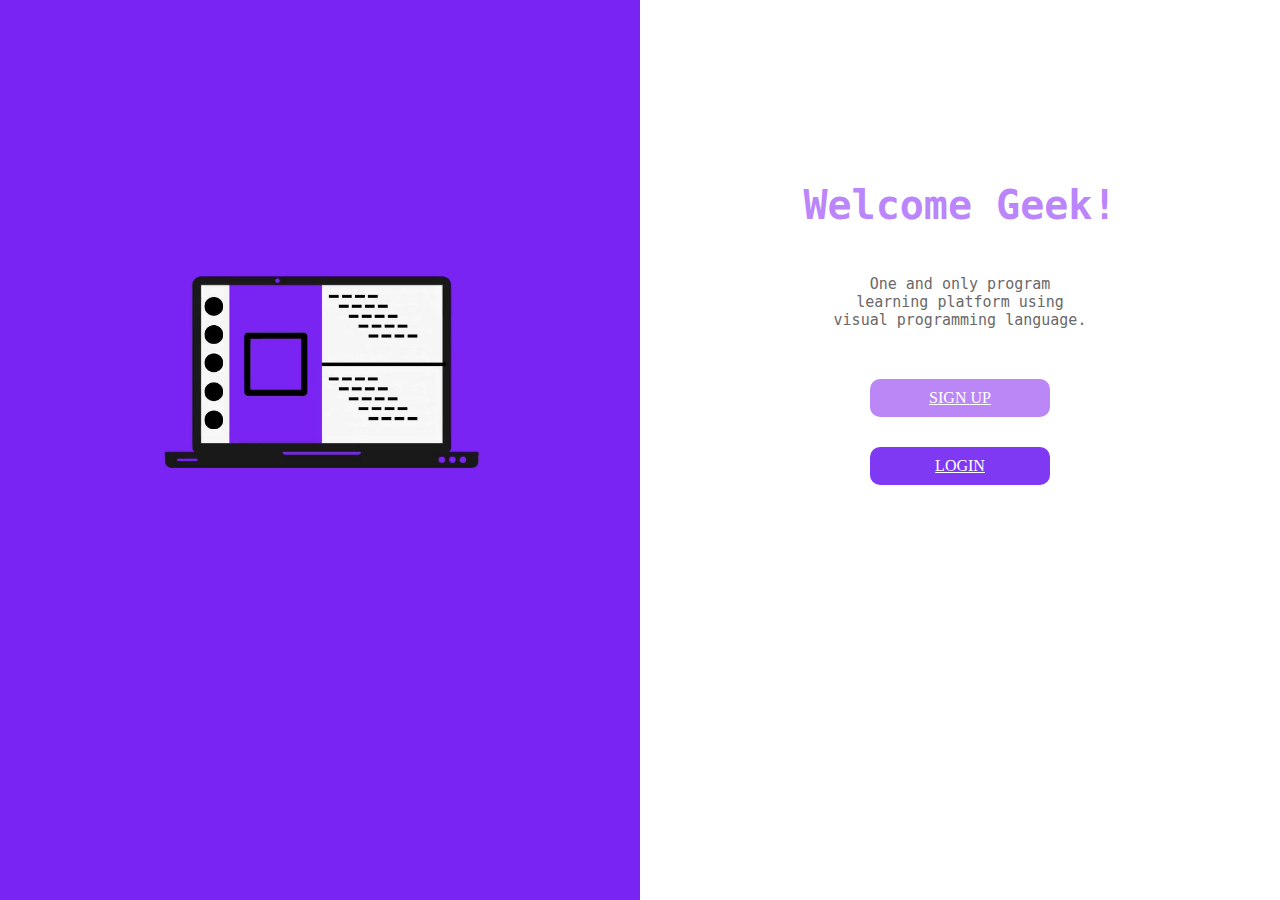
<file: index.html>
<html>
	<head>
		<title>Codeblocks</title>
		<link rel="stylesheet" type="text/css" href="styles.css">
	</head>
	<body>
		<aside class="left">
			<img src="anim.gif">
		</aside>
		<aside class="right">
			<h1>Welcome Geek!</h1>
			<span>One and only program learning platform using visual programming language.</span>
			<div>
				<a id="signupButton" href="signup.html">SIGN UP</a>
			</div>
			<div style="margin: 30px 0;">
				<a id="loginButton" href="login.html">LOGIN</a>
			</div>
		</aside>

	</body>
</html>
</file>
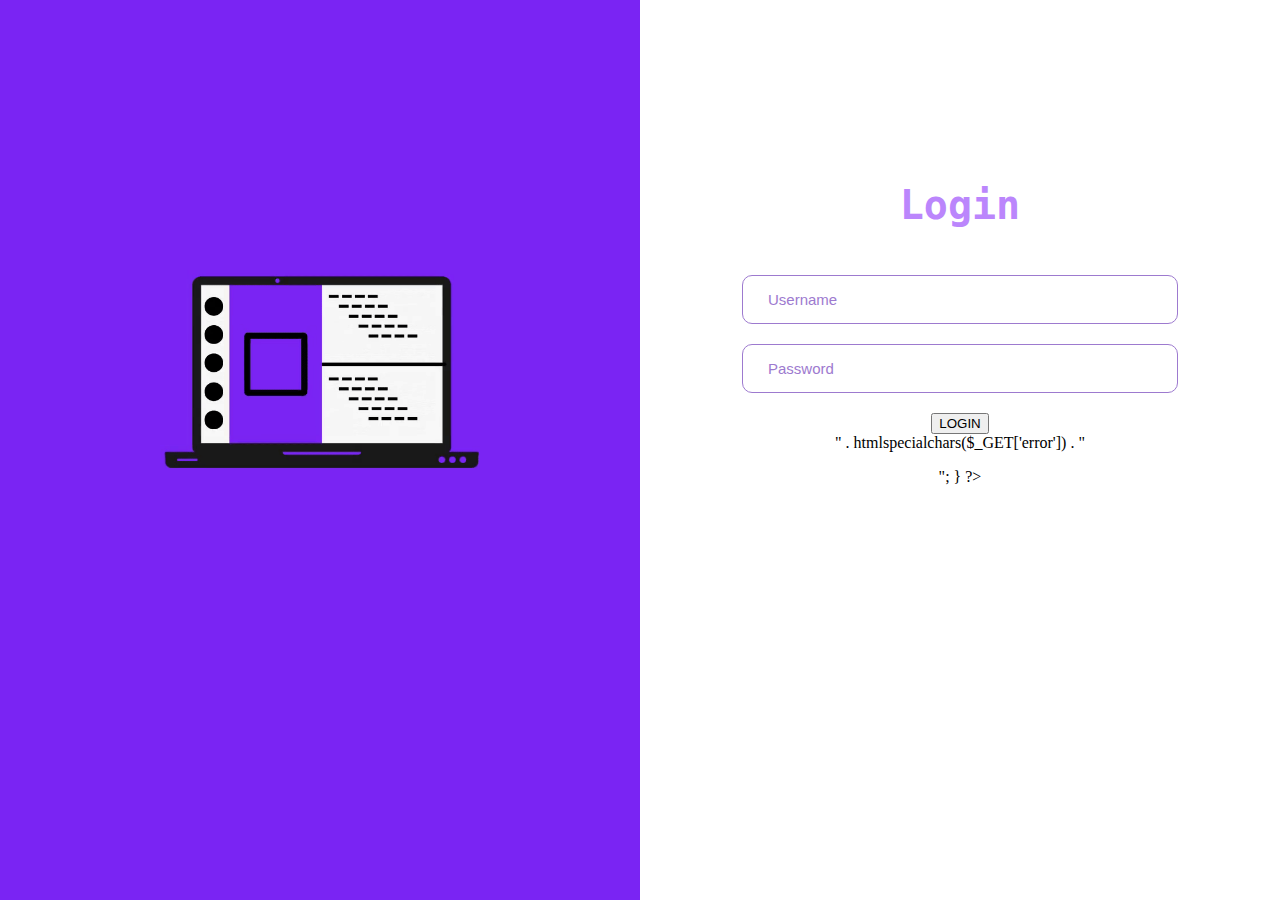
<file: login.html>
<!DOCTYPE html>
<html lang="en">
<head>
    <meta charset="UTF-8">
    <meta name="viewport" content="width=device-width, initial-scale=1.0">
    <title>Codeblocks | Login</title>
    <link rel="stylesheet" type="text/css" href="styles.css">
</head>
<body>
    <aside class="left">
        <img src="anim.gif" alt="Animation">
    </aside>
    <aside class="right">
        <h1>Login</h1>
        <form action="login.php" method="POST">
            <input type="text" name="username" placeholder="Username" required>
            <input type="password" name="password" placeholder="Password" required>
            <button type="submit">LOGIN</button>
        </form>
        <?php
        if (isset($_GET['error'])) {
            echo "<p style='color:red'>" . htmlspecialchars($_GET['error']) . "</p>";
        }
        ?>
    </aside>
</body>
</html>
</file>
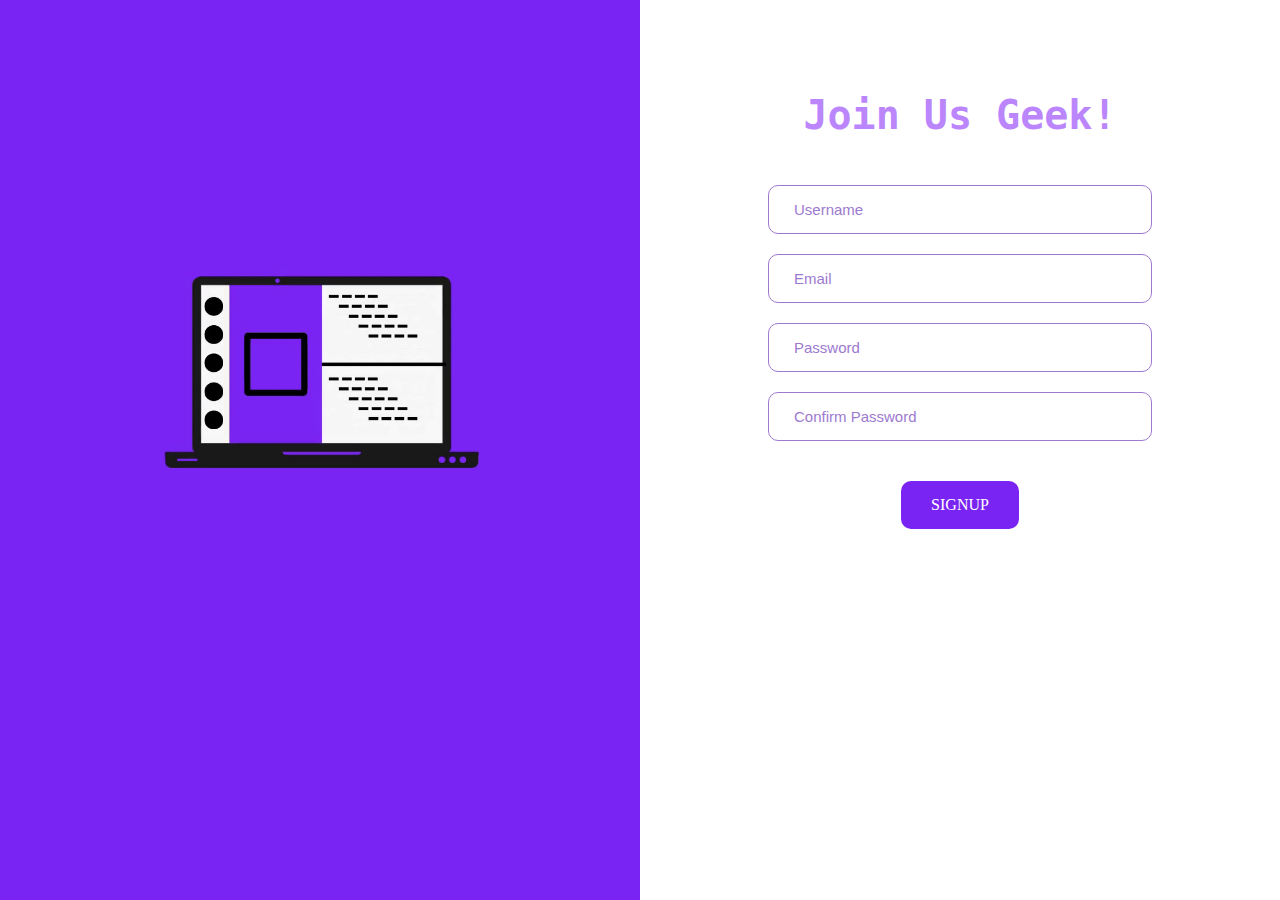
<file: signup.html>
<html>
	<head>
		<title>Codeblocks | Signup</title>
		<link rel="stylesheet" type="text/css" href="styles.css">
		<style type="text/css">
			.right{
				height: 95vh;
				padding-top: 5vh;
			}
		</style>
	</head>
	<body>
		<aside class="left">
			<img src="anim.gif">
		</aside>
		<aside class="right">
			<h1>Join Us Geek!</h1>
			<input type="text" name="user" placeholder="Username">
			<input type="email" name="email" placeholder="Email">
			<input type="password" name="pass" placeholder="Password">
			<input type="password" name="pass" placeholder="Confirm Password">
			<div id="login">SIGNUP</div>
		</aside>

	</body>
</html>
</file>
<file: styles.css>
body{
				background: #7a24f3;
				margin: 0;
			}
			h1{
				color: #bb86fc;
				font-family: monospace;
				font-size: 35px
			}
			.left{
				float: left;
			    position: absolute;
			    margin: auto;
			    display: block;
		        width: 50%;
			    height: 75vh;
			}
			img{
				display: inline-block;
			    margin: auto;
			    top: 40%;
			    position: relative;
			    left: 25%;
			    width: 50%;
			}
			.right{
			    background: white;
			    float: right;
			    height: 85vh;
			    width: 50%;
			    text-align: center;
			    padding-top: 15vh;
			}
			.right h1{
				padding: 20px;
				font-size: 40px;
			}
			.right input{
				display: block;
				margin: 20px auto;
			    padding: 15px 25px;
			    font-size: 15px;
			    width: 60%;
			    border: 1px solid #9d7acf;
			    border-radius: 10px;
			}
			::placeholder{
				color: #9d7acf;
			}
			aside span{
				color: #6b6969;
				width: 40%;
			    display: block;
			    margin: auto;
			    font-family: monospace;
			    font-size: 15px;
			}
			aside div{
				margin: 50px 0 30px;
				cursor: pointer;
			}
			aside div a{
				color: white;
			    background: #bb86f6;
			    padding: 10px;
			    width: 25%;
			    display: block;
			    margin: auto;
			    border-radius: 10px;
			    text-decoration: underline;
			}
			#loginButton{
				background: #7f39f3;
				padding: 10px;
				color: white;
			}
			#login{
			    display: inline-block;
			    color: white;
			    background: #7a24f3;
			    padding: 15px 30px;
			    border-radius: 10px;
			    margin: 20px;
			}
</file>
